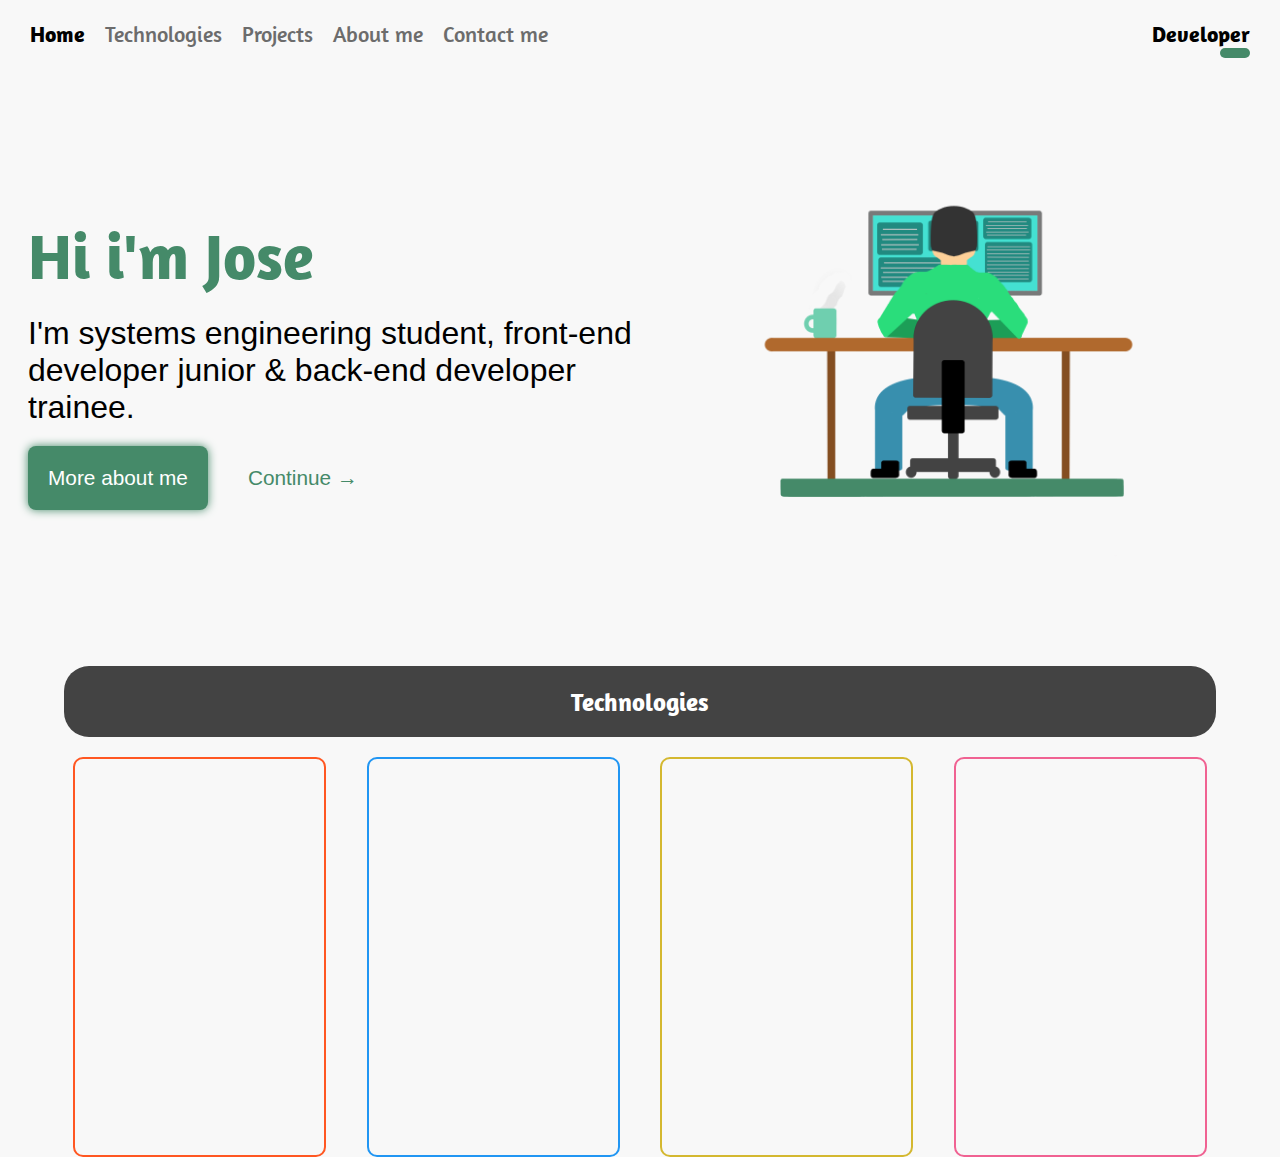
<file: public/index.html>
<!DOCTYPE html>
<html lang="en">
<head>
    <meta charset="UTF-8">
    <meta http-equiv="X-UA-Compatible" content="IE=edge">
    <meta name="viewport" content="width=device-width, initial-scale=1.0">
    <link rel="stylesheet" href="./css/style.css">
    <title>Jose Fuilco - Systems engineering student</title>
</head>
<body>
    <header class="container sticky">
        <div class="toggle">
            <div id="menu">
                <div class="bar"></div>
                <div class="bar"></div>
                <div class="bar"></div>
            </div>
            <ul id="menu-view" class="view">
                <li><a href="#home" id="vhome" class="active">Home</a></li>
                <li><a href="#technologies" id="vtec" class="inactive">Technologies</a></li>
                <li><a href="#" id="vpro" class="inactive">Projects</a></li>
                <li><a href="#" id="vabo" class="inactive">About me</a></li>
                <li><a href="#" id="ivcon" class="inactive">Contact me</a></li>
            </ul>
        </div>
        <div id="btnstatus" class="status">
            <ul class="view">
                <li>Developer</li>
            </ul>
            <div class="bar-status"></div>
        </div>
    </header>
    <article id="home" class="hero">
        <section class="presentation-hero">
            <h1>Hi i'm Jose</h1>
            <p>I'm systems engineering student, front-end developer junior & back-end developer trainee.</p>
            <div>
                <a href="#about" id="moreabout">More about me</a>              
                <a href="#technologies" id="continue">Continue →</a>
            </div>
        </section>
        <section class="picture-hero">
            <img src="img/img-developer-oficial-2.png" alt="">
        </section>
    </article>
    <article id="technologies" class="tech">
        <span>Technologies</span>
        <section class="article-tech">
            <div class="html">

            </div>
            <div class="css">
                
            </div>
            <div class="js">
                
            </div>
            <div class="sass">
                
            </div>
        </section>
    </article>
    <script src="./js/main.js"></script>
</body>
</html>
</file>
<file: public/css/style.css>
@import url("https://fonts.googleapis.com/css2?family=Amaranth&display=swap");
* {
  margin: 0;
  padding: 0;
  box-sizing: border-box;
  font-family: "Amaranth", sans-serif;
}

body {
  background-color: #F8F8F8;
}

.container {
  display: flex;
  align-items: center;
  justify-content: space-between;
  font-size: 22px;
  font-weight: bold;
  background-color: #F8F8F8;
  padding: 10px 0px;
}
.container.sticky {
  position: fixed;
  width: 100%;
  z-index: 1;
}

.toggle {
  margin-left: 20px;
}
.toggle #menu .bar {
  display: none;
  margin-top: 3px;
  height: 5px;
  width: 30px;
  border-radius: 12px;
  background-color: #458A69;
}

.status {
  display: flex;
  flex-direction: column;
  margin-top: 10px;
  margin-right: 20px;
  cursor: default;
}
.status .bar-status {
  align-self: flex-end;
  margin-right: 10px;
  height: 10px;
  width: 30px;
  border-radius: 15px;
  background-color: #458A69;
}

.view {
  display: flex;
  flex-direction: row;
  padding: 0;
}
.view li {
  padding: 0px 10px;
  list-style: none;
}
.view li a {
  text-decoration: none;
}
.view li a.active {
  color: #000000;
}
.view li a.inactive {
  color: #6C6C6C;
  font-weight: normal;
}

.buttons, .hero .presentation-hero div a#moreabout {
  padding: 20px;
  border: 0;
  border-radius: 8px;
  background-color: #458A69;
  color: white;
  box-shadow: 0 0 10px #458A69;
  font-size: 1.3rem;
  text-align: center;
  cursor: pointer;
}
.buttons:hover, .hero .presentation-hero div a#moreabout:hover {
  background-color: black;
  box-shadow: 0 0 10px black;
  animation: button-frame 1s;
}

.link, .hero .presentation-hero div a {
  font-size: 1.3rem;
  text-decoration: none;
  text-align: center;
  color: #458A69;
}
.link:hover, .hero .presentation-hero div a:hover {
  color: black;
  animation: link-frame 1s;
}

@keyframes button-frame {
  from {
    background-color: #458A69;
    box-shadow: 0 0 10px #458A69;
  }
  to {
    background-color: black;
    box-shadow: 0 0 10px black;
  }
}
@keyframes link-frame {
  from {
    color: #458A69;
  }
  to {
    color: black;
  }
}
.hero {
  padding-top: 59px;
  margin: 0 28px;
  display: grid;
  grid-template-columns: repeat(auto-fit, minmax(49.5%, 1fr));
  gap: 10px;
}
.hero .presentation-hero {
  display: flex;
  flex-direction: column;
  align-items: start;
  justify-content: center;
  gap: 20px;
}
.hero .presentation-hero h1 {
  font-size: 4rem;
  color: #458A69;
}
.hero .presentation-hero p {
  font-size: 2rem;
  font-family: "Lucida Sans", "Lucida Sans Regular", "Lucida Grande", "Lucida Sans Unicode", Geneva, Verdana, sans-serif;
}
.hero .presentation-hero div {
  display: flex;
  align-items: center;
  gap: 40px;
}
.hero .presentation-hero div a {
  font-family: "Lucida Sans", "Lucida Sans Regular", "Lucida Grande", "Lucida Sans Unicode", Geneva, Verdana, sans-serif;
}
.hero .picture-hero {
  display: flex;
  align-items: center;
  justify-content: center;
}
.hero .picture-hero img {
  position: relative;
  height: auto;
  width: 100%;
}

/* Media Query */
@media screen and (max-width: 750px) {
  .toggle #menu {
    cursor: pointer;
  }
  .toggle #menu .bar {
    display: flex;
  }
  .toggle .view {
    display: none;
  }
  .toggle .view.show {
    display: flex;
    flex-direction: column;
    position: absolute;
    background-color: #F8F8F8;
    height: 300px;
    width: 100%;
    margin-top: 12px;
    margin-left: -20px;
    user-select: none;
    align-items: center;
    justify-content: space-around;
    animation: showAnimation 1.5s;
  }
  .toggle .view.hidden {
    animation: hiddenAnimation 1s;
  }
}
/* Animaciones */
@keyframes showAnimation {
  from {
    opacity: 0;
  }
  to {
    opacity: 1;
  }
}
@keyframes hiddenAnimation {
  from {
    opacity: 1;
  }
  to {
    opacity: 0;
  }
}
.techContainer, .tech .article-tech div {
  margin: auto;
  height: 400px;
  width: 253px;
  border-radius: 10px;
}

.tech {
  display: flex;
  flex-direction: column;
  align-items: center;
  gap: 20px;
}
.tech span {
  width: 90%;
  padding: 20px;
  background-color: #434343;
  text-align: center;
  border-radius: 25px;
  font-weight: bold;
  font-size: 25px;
  color: white;
}
.tech .article-tech {
  display: grid;
  height: auto;
  width: 90%;
  grid-template-columns: repeat(auto-fill, minmax(253px, 1fr));
  gap: 2%;
}
.tech .article-tech div.html {
  border: 2px solid #FF5722;
}
.tech .article-tech div.css {
  border: 2px solid #2196F3;
}
.tech .article-tech div.js {
  border: 2px solid #D4B830;
}
.tech .article-tech div.sass {
  border: 2px solid #F06292;
}

/*# sourceMappingURL=style.css.map */
</file>
